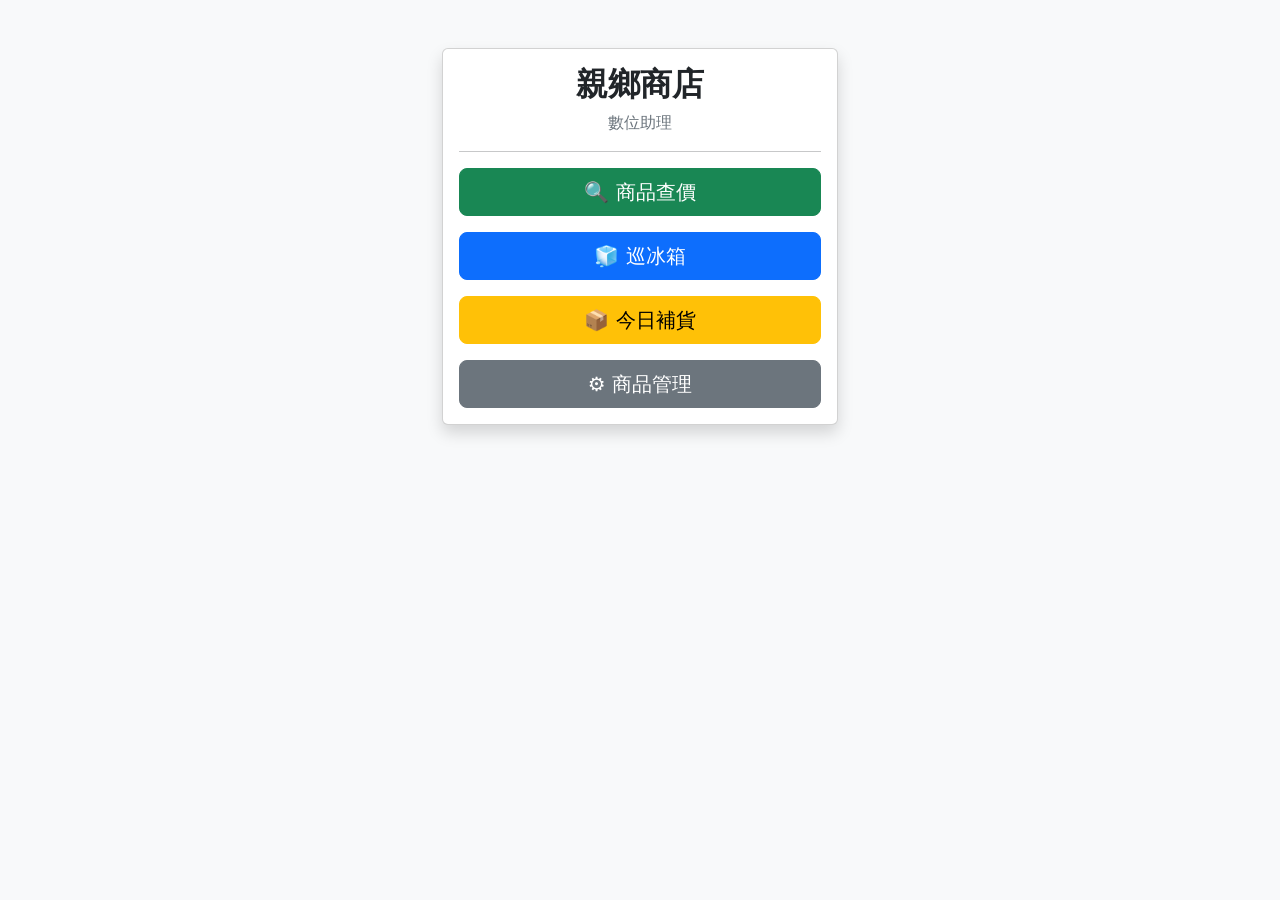
<file: web/templates/index.html>
<!DOCTYPE html>
<html lang="zh-TW">

<head>

    <meta charset="UTF-8">

    <meta name="viewport" content="width=device-width, initial-scale=1">

    <title>親鄉商店數位助理</title>

    <link href="https://cdn.jsdelivr.net/npm/bootstrap@5.3.7/dist/css/bootstrap.min.css" rel="stylesheet">

</head>

<body class="bg-light">

<div class="container py-5" style="max-width:420px;">

    <div class="card shadow">

        <div class="card-body">

            <h2 class="text-center fw-bold">
                親鄉商店
            </h2>

            <p class="text-center text-secondary">
                數位助理
            </p>

            <hr>

            <a href="/search" class="btn btn-success btn-lg w-100 mb-3">
                🔍 商品查價
            </a>

            <a href="/scan/1" class="btn btn-primary btn-lg w-100 mb-3">
                🧊 巡冰箱
            </a>

            <a href="/restock" class="btn btn-warning btn-lg w-100 mb-3">
                📦 今日補貨
            </a>
   
            <a href="/products" class="btn btn-secondary btn-lg w-100">
                ⚙ 商品管理
            </a>

        </div>

    </div>

</div>

</body>

</html>
</file>
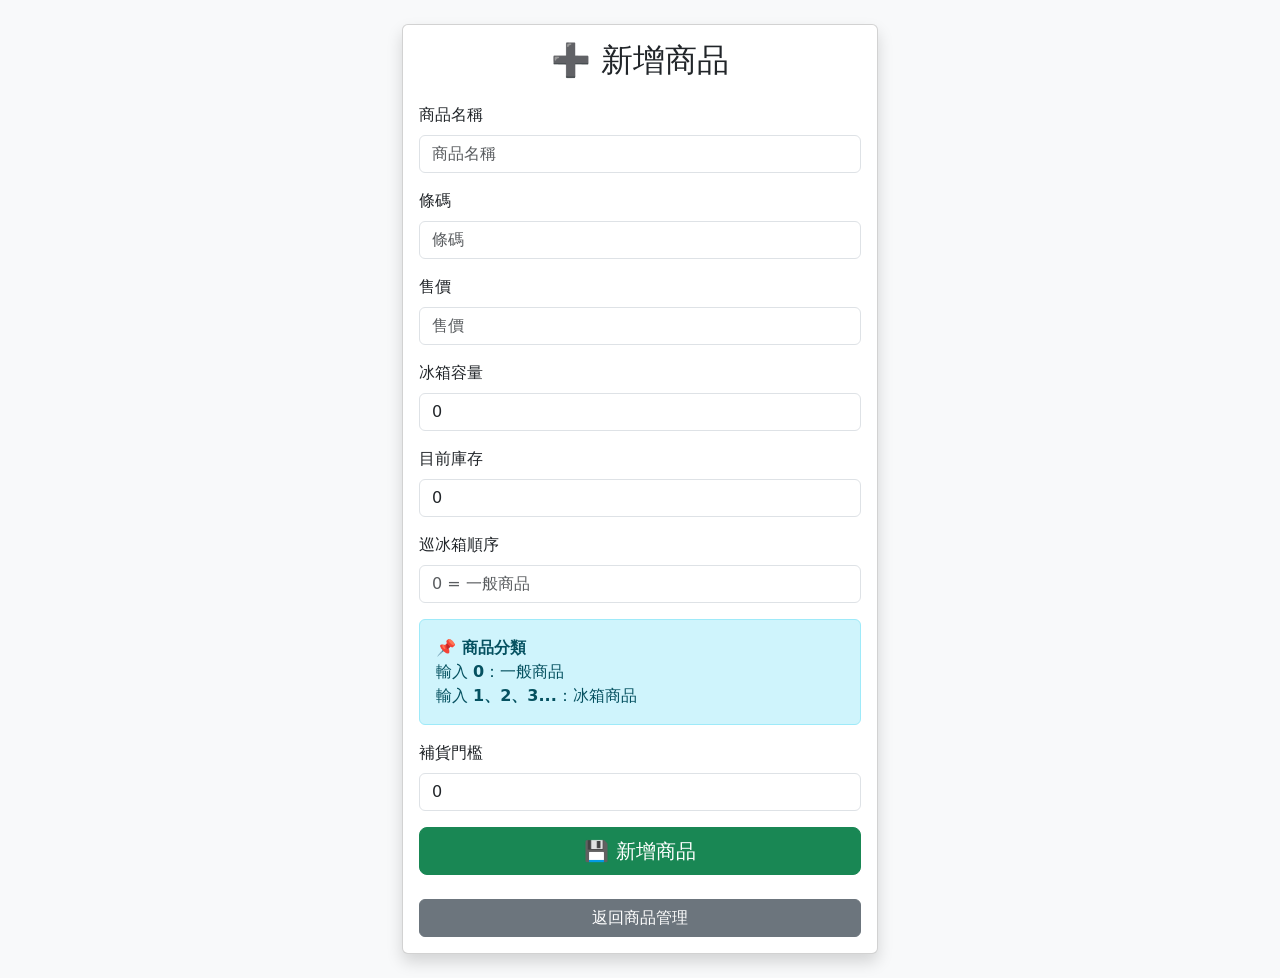
<file: web/templates/add_product.html>
<!DOCTYPE html>
<html lang="zh-TW">

<head>

    <meta charset="UTF-8">
    <meta name="viewport" content="width=device-width, initial-scale=1">

    <title>新增商品</title>

    <link href="https://cdn.jsdelivr.net/npm/bootstrap@5.3.7/dist/css/bootstrap.min.css" rel="stylesheet">

</head>

<body class="bg-light">

<div class="container py-4" style="max-width:500px;">

    <div class="card shadow">

        <div class="card-body">

            <h2 class="text-center mb-4">
                ➕ 新增商品
            </h2>

            <form method="post">

                <label class="form-label">
                    商品名稱
                </label>

                <input
                    class="form-control mb-3"
                    name="name"
                    placeholder="商品名稱"
                    required>

                <label class="form-label">
                    條碼
                </label>

                <input
                    class="form-control mb-3"
                    name="barcode"
                    placeholder="條碼">

                <label class="form-label">
                    售價
                </label>

                <input
                    class="form-control mb-3"
                    type="number"
                    name="price"
                    placeholder="售價"
                    min="0"
                    required>

                <label class="form-label">
                    冰箱容量
                </label>

                <input
                    class="form-control mb-3"
                    type="number"
                    name="fridge_max"
                    placeholder="冰箱容量"
                    min="0"
                    value="0"
                    required>

                <label class="form-label">
                    目前庫存
                </label>

                <input
                    class="form-control mb-3"
                    type="number"
                    name="fridge_now"
                    placeholder="目前庫存"
                    min="0"
                    value="0"
                    required>

                <label class="form-label">
                    巡冰箱順序
                </label>

                <input
                    class="form-control mb-3"
                    type="number"
                    name="display_order"
                    placeholder="0 = 一般商品"
                    min="0"
                    required>

                <div class="alert alert-info">
                    <strong>📌 商品分類</strong><br>
                    輸入 <strong>0</strong>：一般商品<br>
                    輸入 <strong>1、2、3...</strong>：冰箱商品
                </div>

                <label class="form-label">
                    補貨門檻
                </label>

                <input
                    class="form-control mb-3"
                    type="number"
                    name="restock_threshold"
                    placeholder="補貨門檻"
                    min="0"
                    value="0"
                    required>

                <button
                    class="btn btn-success btn-lg w-100">

                    💾 新增商品

                </button>

            </form>

            <br>

            <a
                href="/products"
                class="btn btn-secondary w-100">

                返回商品管理

            </a>

        </div>

    </div>

</div>

</body>

</html>
</file>
